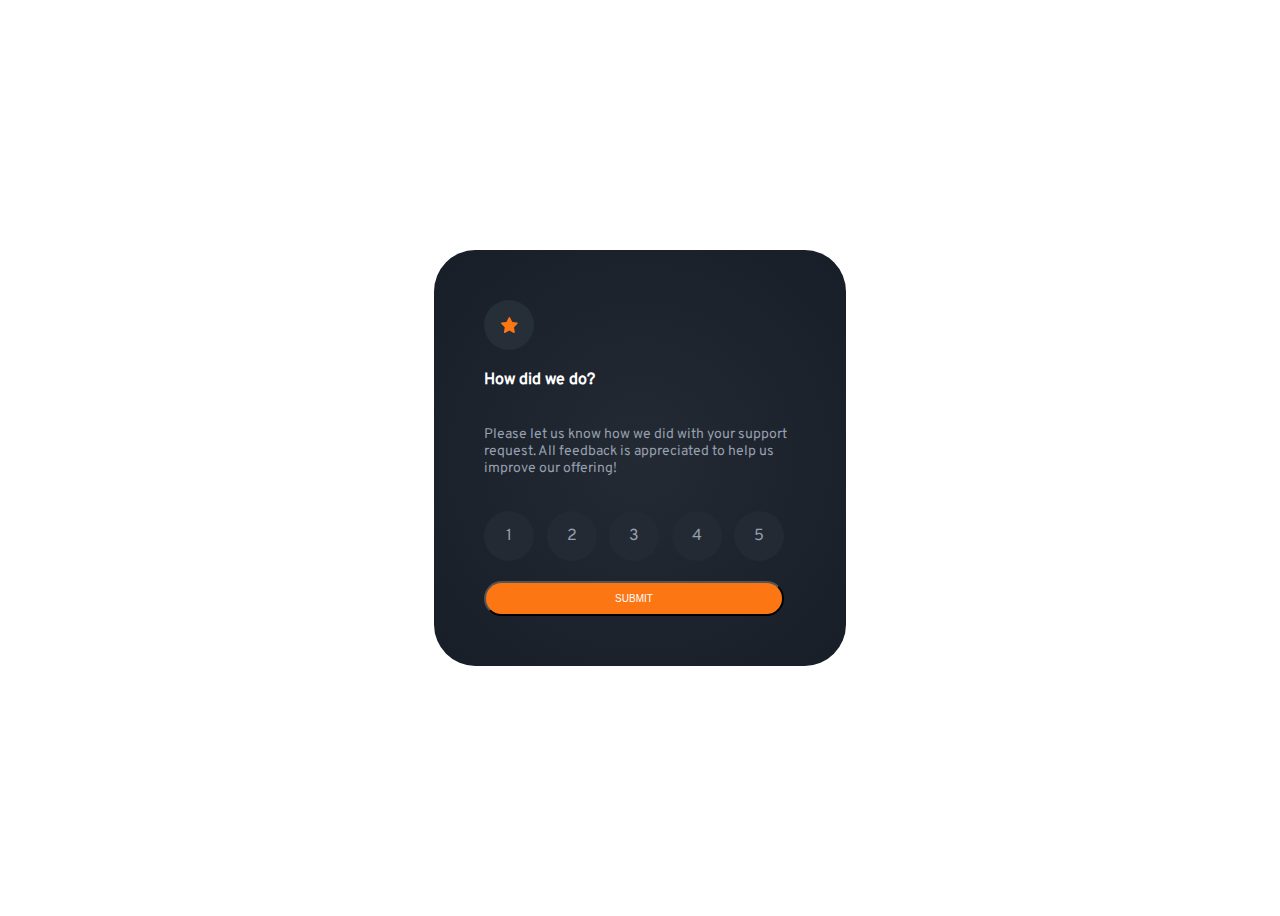
<file: index.html>
<!DOCTYPE html>
<html lang="en">
<head>
  <meta charset="UTF-8">
  <meta name="viewport" content="width=device-width, initial-scale=1.0"> <!-- displays site properly based on user's device -->

  <link rel="icon" type="image/png" sizes="32x32" href="./images/favicon-32x32.png">
  
  <title>Frontend Mentor | Interactive rating component</title>
  <link rel="stylesheet" href="style-guide.css">
</head>
<body>


  <div class="boks">
    <div class="container">
      <div class="stjerneSirkel">
        <img src="images/icon-star.svg" alt="">
      </div>
      <p class="tittel">How did we do?</p>
      <p class="brødtekst">Please let us know how we did with your support request. All feedback is appreciated to help us improve our offering!</p>
      <div class="tallrekke">
        <div class="sirkel">1</div>
        <div class="sirkel">2</div>
        <div class="sirkel">3</div>
        <div class="sirkel">4</div>
        <div class="sirkel">5</div>
      </div>
      <button class="knapp">SUBMIT</button>
    </div>
  </div>


  <script src="script.js"></script>
</body>
</html>
</file>
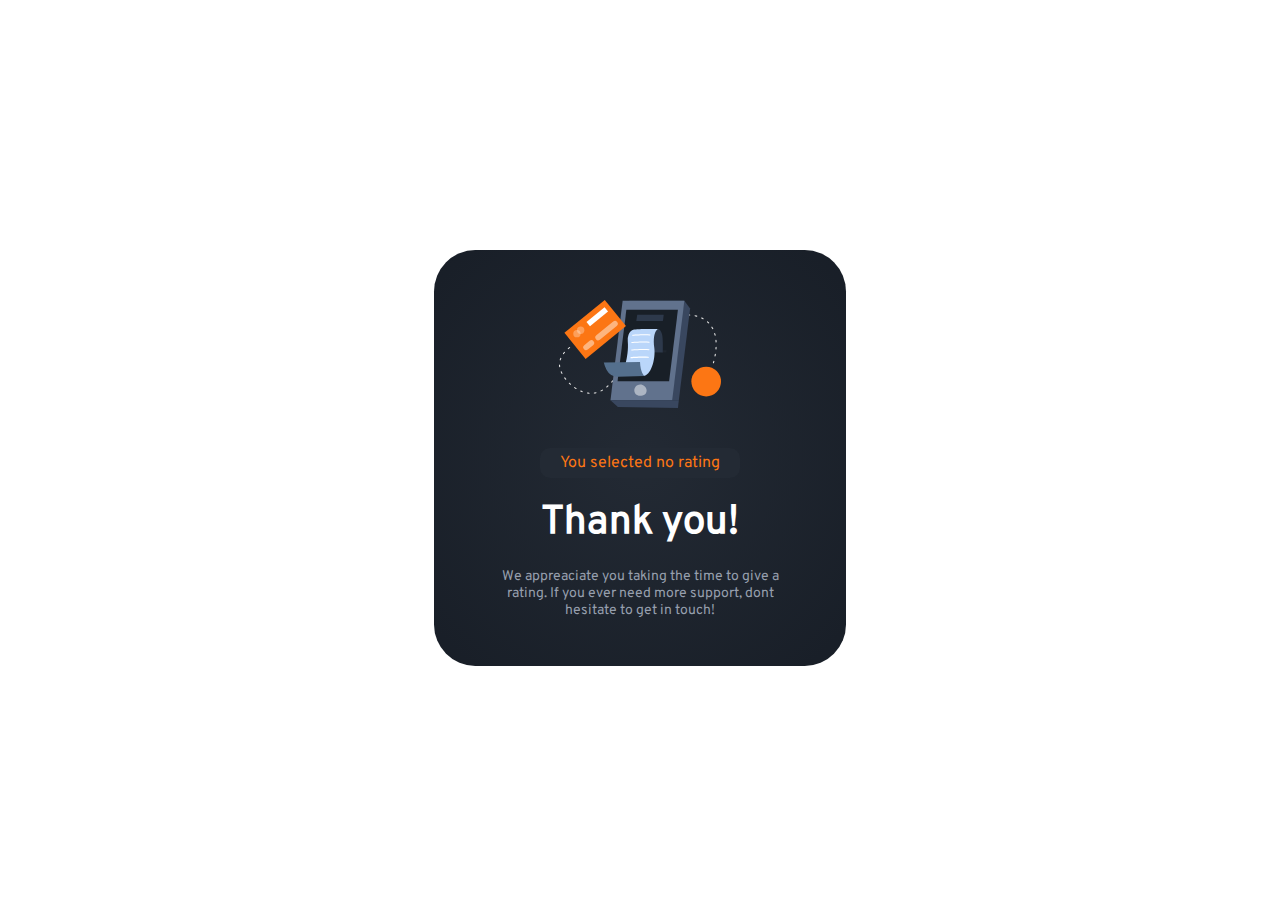
<file: index2.html>
<!DOCTYPE html>
<html lang="en">
<head>
  <meta charset="UTF-8">
  <meta name="viewport" content="width=device-width, initial-scale=1.0"> <!-- displays site properly based on user's device -->

  <link rel="icon" type="image/png" sizes="32x32" href="./images/favicon-32x32.png">
  
  <title>Interactive rating component - second page</title>
  <link rel="stylesheet" href="style-guide.css">
</head>
<body>


  <div class="boks">
    <div class="container2">
      <img src="images/illustration-thank-you.svg" alt="Bilde av mobil">
      <div class="linkeMedTekst">
        <p id="ratingDisplay">You selected 4 out of 5</p>
      </div>
      <p class="takk">Thank you!</p>
      <p class="brødtekst2">We appreaciate you taking the time to give a rating. If you ever need more support, dont hesitate to get in touch!</p>
    </div>
  </div>


  <script src="script2.js"></script>
</body>
</html>
</file>
<file: style-guide.css>
body {
  height: 100vh;
  display: flex;
  justify-content: center;
  align-items: center;
  font-family: 'Overpass';
}

.boks {
  height: 416px;
  width: 412px;
  background-image: radial-gradient(#232A34, #181E27);
  border-radius: 10%;
}

.container {
  display: flex;
  flex-direction: column;
  justify-content: center;
  margin: 50px;
}
.container2 {
  display: flex;
  flex-direction: column;
  justify-content: center; /* Sentrerer innholdet vertikalt */
  align-items: center; /* Sentrerer innholdet horisontalt */
  margin: 50px;
}


.container > *:not(:first-child) {
  margin-top: 20px;
}

.container2 > * {
  margin-bottom: 20px;
}

.stjerneSirkel {
  height: 50px;
  width: 50px;
  border-radius: 50%;
  display: flex;
  flex-direction: column;
  align-items: center;
  justify-content: center;
  background-color: #262E38;
}

.tittel {
  color: #FFFFFF;
  font-weight: 700;
  margin-top: 20px;
  font-size: 16px;
}

.takk {
  color: #FFFFFF;
  font-weight: 700;
  margin-top: 0px;
  font-size: 40px;
}

.brødtekst {
  color: #969FAD;
  font-weight: 400;
  margin-top: 20px;
  font-size: 14px;
}

.brødtekst2 {
  color: #969FAD;
  font-weight: 400;
  font-size: 14px;
  text-align: center;
  margin-top: 0px;
}

@font-face {
  font-family: 'Overpass';
  src: url('./Fonter/Overpass-VariableFont_wght.ttf') format('woff');
  font-weight: normal;
  font-style: normal;
}

.tallrekke {
  display: flex;
  justify-content: space-between;
  width: 300px;
  color: #969FAD;
}

.sirkel {
  height: 50px;
  width: 50px;
  border-radius: 50%;
  background-color: #232A34;
  display: flex;
  align-items: center;
  justify-content: center;
}

.sirkel:hover {
  background-color:#969FAD;
  color: #FFFFFF;
}

.knapp {
  padding: 10px;
  width: 300px;
  height: 35px;
  border-radius: 50px;
  color: #ffffff;
  background-color: #FC7614;
  font-size: 10px;
  align-items: center;
  justify-content: center;
}

.knapp:hover {
  color: #FC7614;
  background-color: #FFFFFF;
}

.valgt {
  background-color: #FC7614;
}

.linkeMedTekst {
  background-color: #232A34;
  color: #FC7614;
  width: 200px;
  height: 30px;
  border-radius: 10px;
  display: flex;
  flex-direction: column;
  justify-content: center; /* Sentrerer innholdet vertikalt */
  align-items: center;
  margin-top: 20px; /* Flytter elementet opp 20px */
}
</file>
